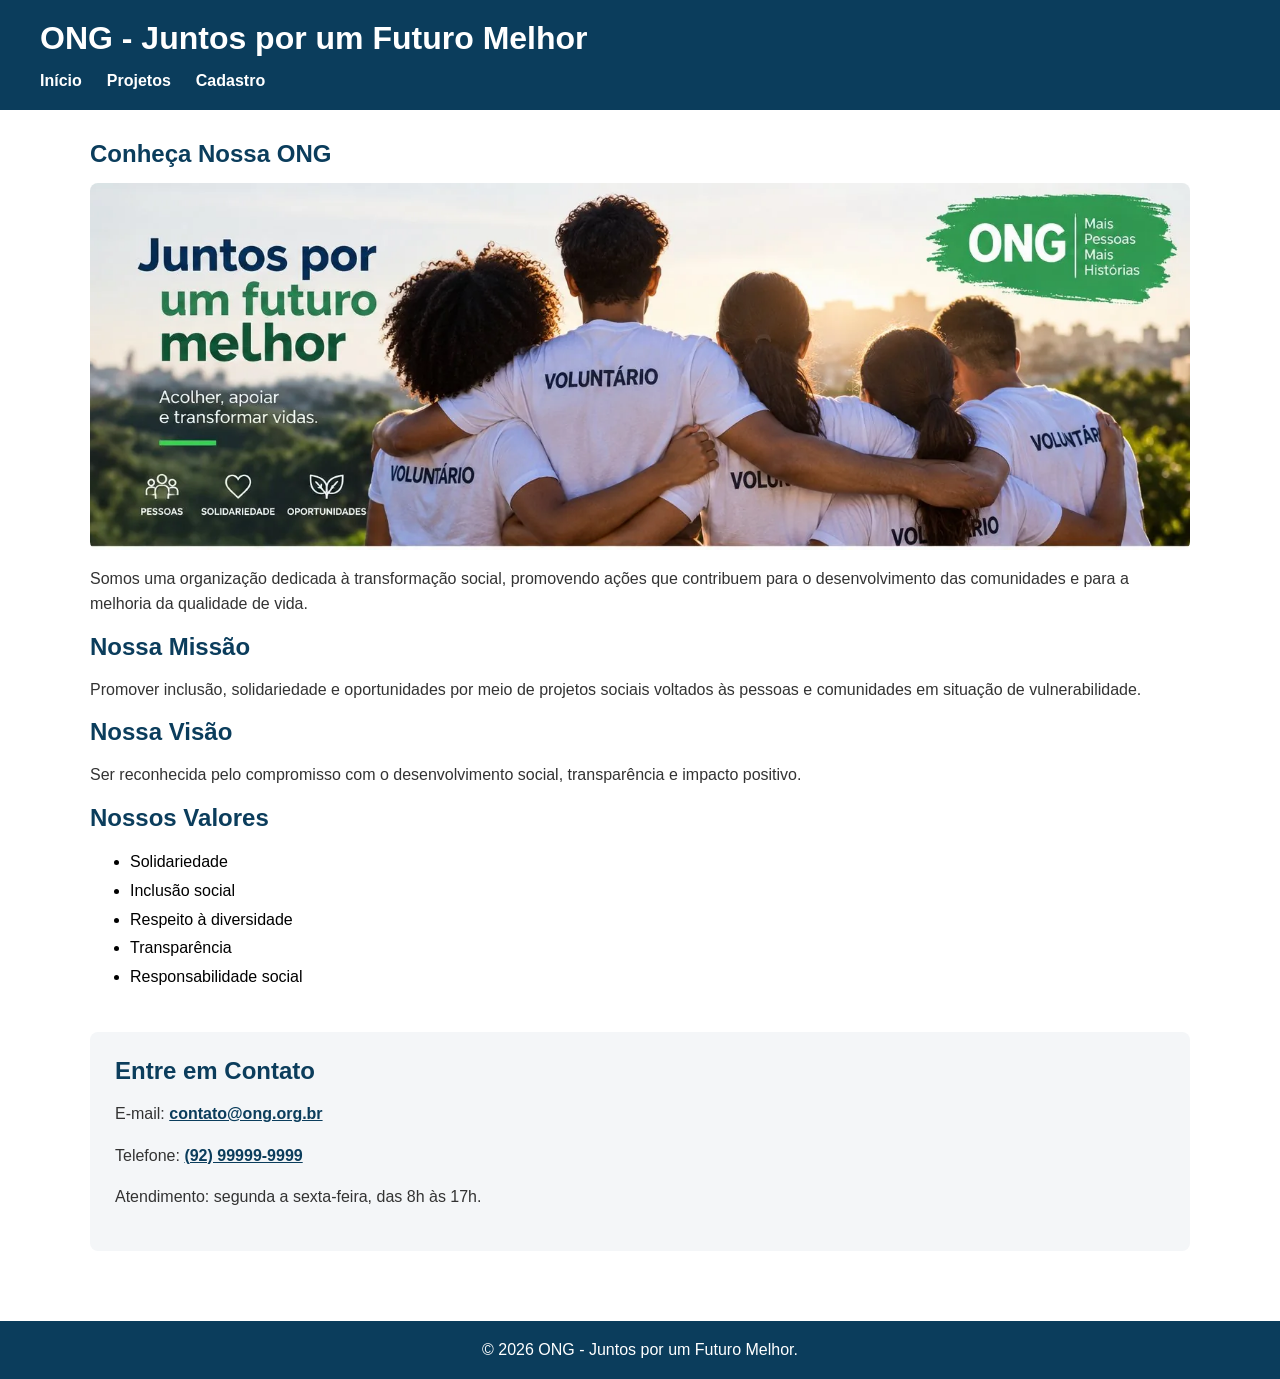
<file: index.html>
<!DOCTYPE html>
<html lang="pt-BR">
<head>
    <meta charset="UTF-8">
    <meta name="viewport" content="width=device-width, initial-scale=1.0">
    <title> ONG- JUNTOS POR UM FUTURO MELHOR </title>
    <link rel="stylesheet" href="css/style.css">
</head>
<body>
   <header>
    <h1>ONG - Juntos por um Futuro Melhor</h1>
    <nav aria-label="Navegação principal">
    <a href="index.html">Início</a>
    <a href="projetos.html">Projetos</a>
    <a href="cadastro.html">Cadastro</a>
</nav>
</header>
<main>
    <section id="sobre">
    <h2>Conheça Nossa ONG</h2>
  <picture>
    <source srcset="img/ong-apresentacao.webp" type="image/webp">

    <img src="img/ong-apresentacao.jpg"
         alt="Voluntários participando de uma ação social da ONG">
</picture>
    <p>
        Somos uma organização dedicada à transformação social,
        promovendo ações que contribuem para o desenvolvimento
        das comunidades e para a melhoria da qualidade de vida.
    </p>
    <h2>Nossa Missão</h2>
<p>
    Promover inclusão, solidariedade e oportunidades por meio
    de projetos sociais voltados às pessoas e comunidades em
    situação de vulnerabilidade.
</p>

<h2>Nossa Visão</h2>
<p>
    Ser reconhecida pelo compromisso com o desenvolvimento
    social, transparência e impacto positivo.
</p>

<h2>Nossos Valores</h2>
<ul>
    <li>Solidariedade</li>
    <li>Inclusão social</li>
    <li>Respeito à diversidade</li>
    <li>Transparência</li>
    <li>Responsabilidade social</li>
</ul>
</section>
<section id="contato">
    <h2>Entre em Contato</h2>

    <address>
        <p>
            E-mail:
            <a href="mailto:contato@ong.org.br">contato@ong.org.br</a>
        </p>

        <p>
            Telefone:
            <a href="tel:+5592999999999">(92) 99999-9999</a>
        </p>

        <p>
            Atendimento: segunda a sexta-feira, das 8h às 17h.
        </p>
    </address>
</section>
</main>
<footer>
    <p>&copy; 2026 ONG - Juntos por um Futuro Melhor.</p>
</footer>
</body>
</html>
</file>
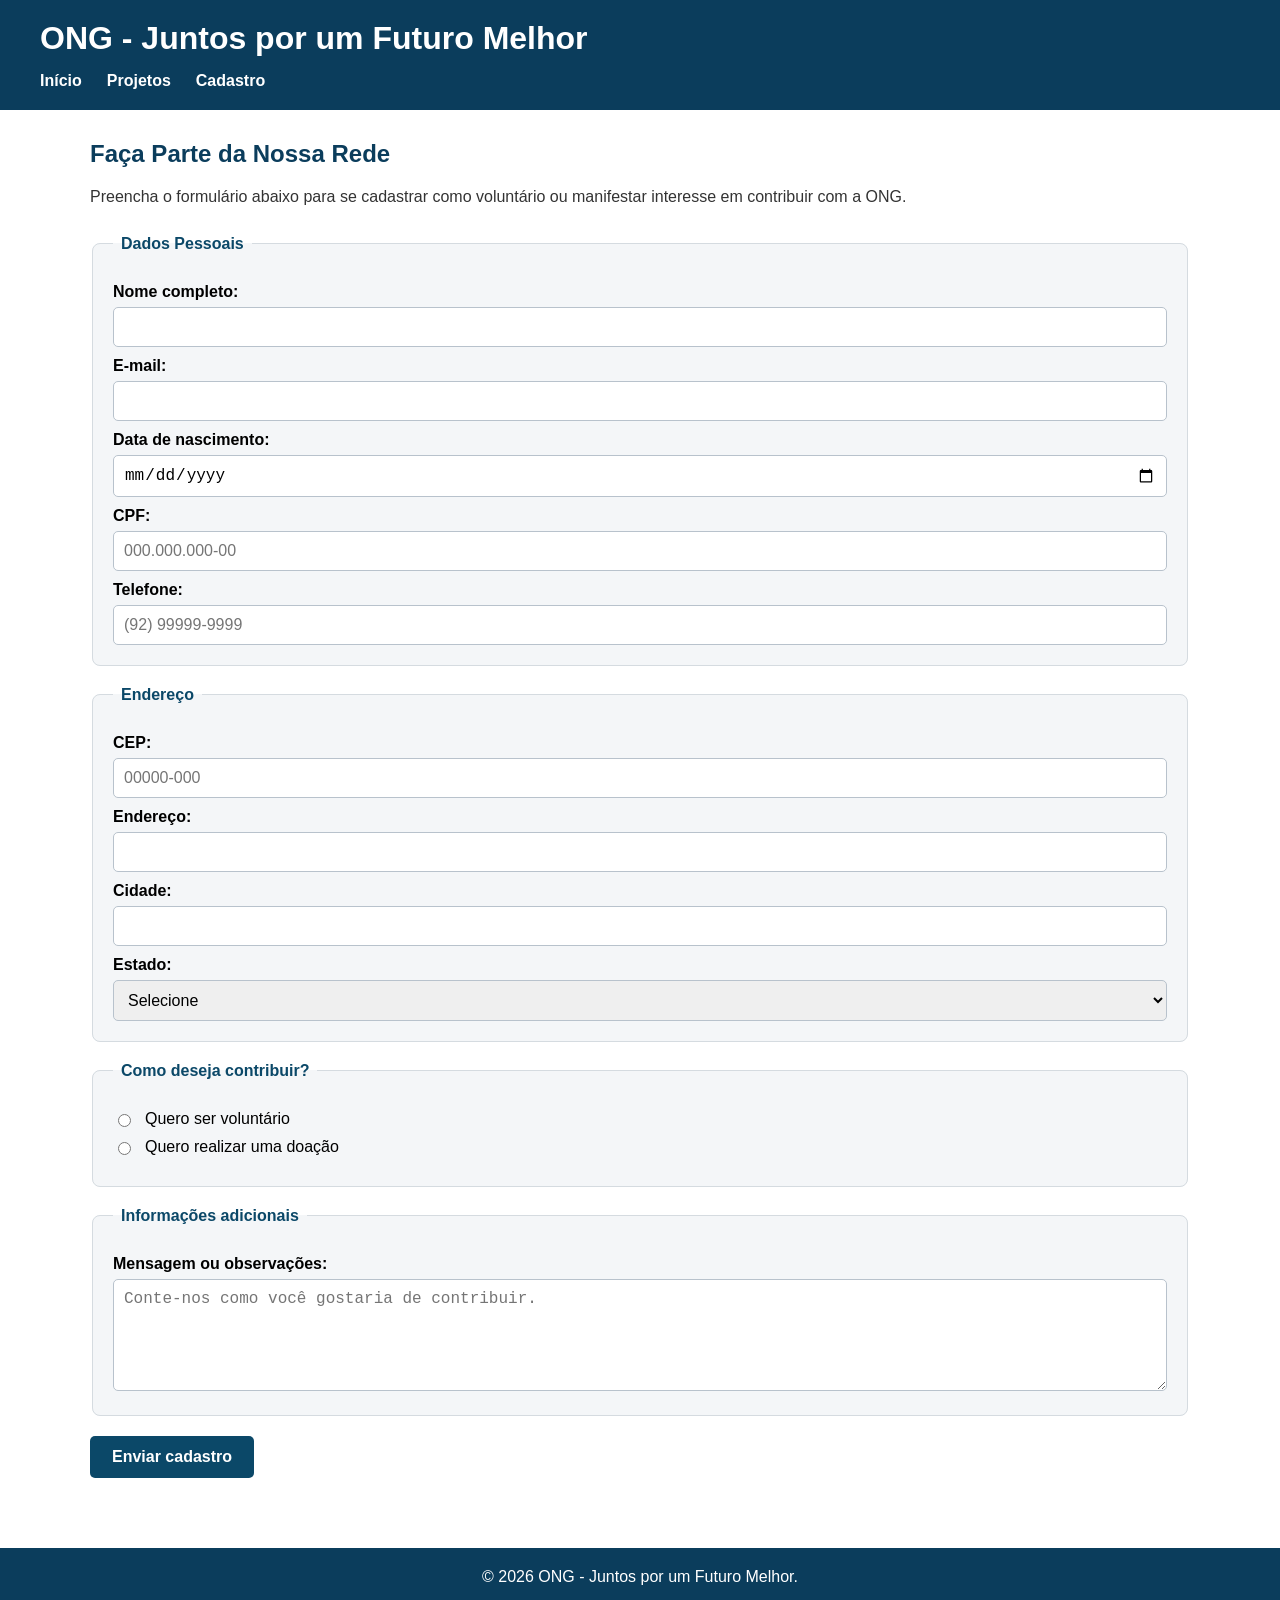
<file: cadastro.html>
<!DOCTYPE html>
<html lang="pt-BR">
<head>
    <meta charset="UTF-8">
    <meta name="viewport" content="width=device-width, initial-scale=1.0">
    <title>ONG - Cadastro</title>
    <link rel="stylesheet" href="css/style.css">
</head>
<body>
   <header>
    <h1>ONG - Juntos por um Futuro Melhor</h1>
    <nav aria-label="Navegação principal">
    <a href="index.html">Início</a>
    <a href="projetos.html">Projetos</a>
    <a href="cadastro.html">Cadastro</a>
</nav>
</header>
<main>
   <section>
    <h2>Faça Parte da Nossa Rede</h2>

    <p>
        Preencha o formulário abaixo para se cadastrar como
        voluntário ou manifestar interesse em contribuir com a ONG.
    </p>

    <form action="#" method="post">
        <fieldset>
    <legend>Dados Pessoais</legend>

    <label for="nome">Nome completo:</label>
    <input
        type="text"
        id="nome"
        name="nome"
        required
    >

    <label for="email">E-mail:</label>
    <input
        type="email"
        id="email"
        name="email"
        required
    >

    <label for="nascimento">Data de nascimento:</label>
    <input
        type="date"
        id="nascimento"
        name="nascimento"
        required
    >
    <label for="cpf">CPF:</label>
<input
    type="text"
    id="cpf"
    name="cpf"
    placeholder="000.000.000-00"
    pattern="[0-9]{3}\.[0-9]{3}\.[0-9]{3}-[0-9]{2}"
    title="Digite o CPF no formato 000.000.000-00"
    required
>
<label for="telefone">Telefone:</label>
<input
    type="tel"
    id="telefone"
    name="telefone"
    placeholder="(92) 99999-9999"
    pattern="\([0-9]{2}\) [0-9]{5}-[0-9]{4}"
    title="Digite o telefone no formato (92) 99999-9999"
    required
>
</fieldset>
<fieldset>
    <legend>Endereço</legend>

    <label for="cep">CEP:</label>
    <input
        type="text"
        id="cep"
        name="cep"
        placeholder="00000-000"
        pattern="[0-9]{5}-[0-9]{3}"
        title="Digite o CEP no formato 00000-000"
        required
    >

    <label for="endereco">Endereço:</label>
    <input
        type="text"
        id="endereco"
        name="endereco"
        required
    >

    <label for="cidade">Cidade:</label>
    <input
        type="text"
        id="cidade"
        name="cidade"
        required
    >

    <label for="estado">Estado:</label>
    <select
        id="estado"
        name="estado"
        required
    >
        <option value="">Selecione</option>
        <option value="AC">Acre</option>
        <option value="AL">Alagoas</option>
        <option value="AP">Amapá</option>
        <option value="AM">Amazonas</option>
        <option value="BA">Bahia</option>
        <option value="CE">Ceará</option>
        <option value="DF">Distrito Federal</option>
        <option value="ES">Espírito Santo</option>
        <option value="GO">Goiás</option>
        <option value="MA">Maranhão</option>
        <option value="MT">Mato Grosso</option>
        <option value="MS">Mato Grosso do Sul</option>
        <option value="MG">Minas Gerais</option>
        <option value="PA">Pará</option>
        <option value="PB">Paraíba</option>
        <option value="PR">Paraná</option>
        <option value="PE">Pernambuco</option>
        <option value="PI">Piauí</option>
        <option value="RJ">Rio de Janeiro</option>
        <option value="RN">Rio Grande do Norte</option>
        <option value="RS">Rio Grande do Sul</option>
        <option value="RO">Rondônia</option>
        <option value="RR">Roraima</option>
        <option value="SC">Santa Catarina</option>
        <option value="SP">São Paulo</option>
        <option value="SE">Sergipe</option>
        <option value="TO">Tocantins</option>
    </select>
</fieldset>

<fieldset>
    <legend>Como deseja contribuir?</legend>
<div class="opcao-participacao">
    <input
        type="radio"
        id="voluntario"
        name="participacao"
        value="voluntario"
        required
    >
    <label for="voluntario">Quero ser voluntário</label>
</div>

<div class="opcao-participacao">
    <input
        type="radio"
        id="doador"
        name="participacao"
        value="doador"
    >
    <label for="doador">Quero realizar uma doação</label>
</div>
</fieldset>
<fieldset>
    <legend>Informações adicionais</legend>

    <label for="mensagem">Mensagem ou observações:</label>

    <textarea
        id="mensagem"
        name="mensagem"
        rows="5"
        placeholder="Conte-nos como você gostaria de contribuir."
    ></textarea>
</fieldset>
<button type="submit">Enviar cadastro</button>
    </form>
</section>
</main>
<footer>
    <p>&copy; 2026 ONG - Juntos por um Futuro Melhor.</p>
</footer>
</body>
</html>
</file>
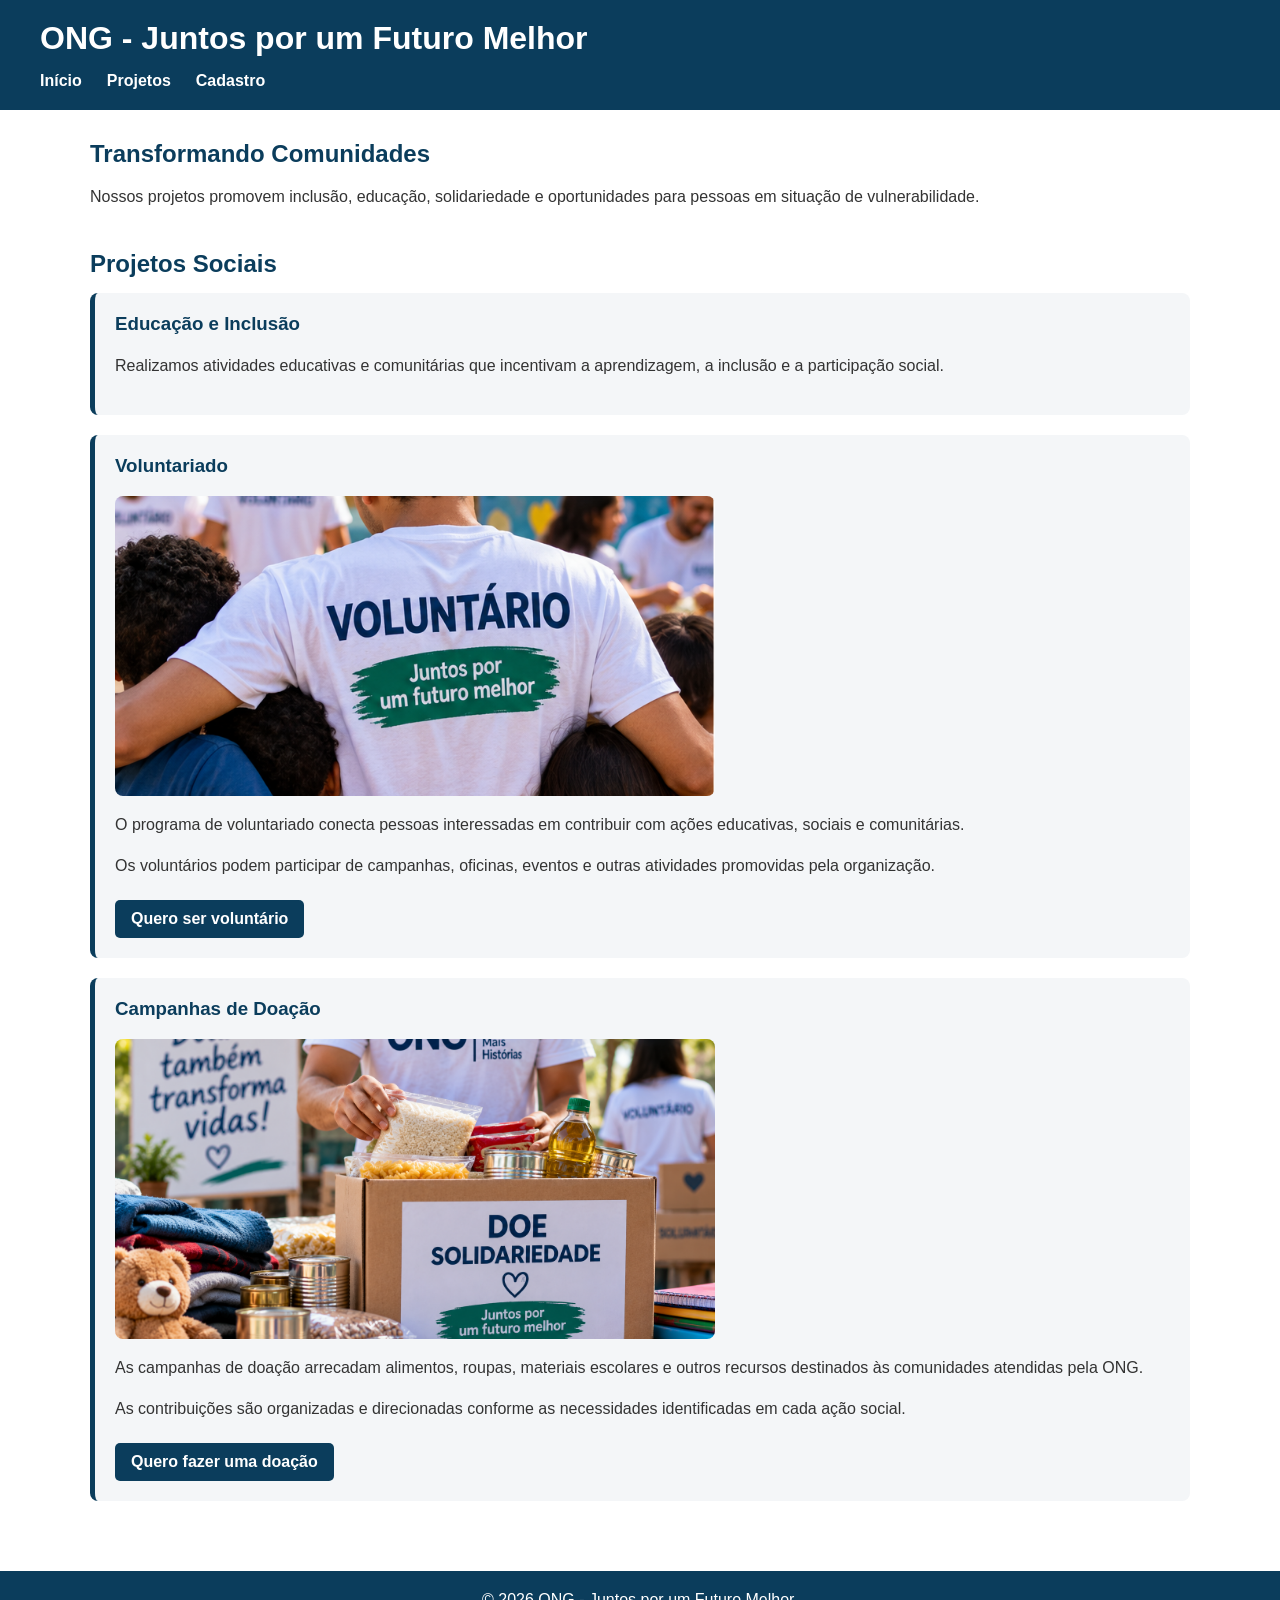
<file: projetos.html>
<!DOCTYPE html>
<html lang="pt-BR">
<head>
    <meta charset="UTF-8">
    <meta name="viewport" content="width=device-width, initial-scale=1.0">
    <title>ONG - Projetos</title>
    <link rel="stylesheet" href="css/style.css">
</head>
<body>
   <header>
    <h1>ONG - Juntos por um Futuro Melhor</h1>
    <nav aria-label="Navegação principal">
    <a href="index.html">Início</a>
    <a href="projetos.html">Projetos</a>
    <a href="cadastro.html">Cadastro</a>
</nav>
</header>
<main>
   <section>
    <h2>Transformando Comunidades</h2>

    <p>
        Nossos projetos promovem inclusão, educação, solidariedade
        e oportunidades para pessoas em situação de vulnerabilidade.
    </p>
</section>
    <section id="projetos">
    <h2>Projetos Sociais</h2>
    <article>
        <h3>Educação e Inclusão</h3>

        <p>
            Realizamos atividades educativas e comunitárias que
            incentivam a aprendizagem, a inclusão e a participação social.
        </p>
    </article>
    <article>
    <h3>Voluntariado</h3>
    <img
    src="img/voluntariado.png"
    alt="Voluntários participando de uma ação social"
    class="imagem-projeto"
>

    <p>
        O programa de voluntariado conecta pessoas interessadas
        em contribuir com ações educativas, sociais e comunitárias.
    </p>

    <p>
        Os voluntários podem participar de campanhas, oficinas,
        eventos e outras atividades promovidas pela organização.
    </p>
    <a href="cadastro.html">Quero ser voluntário</a>
</article>
<article>
    <h3>Campanhas de Doação</h3>
    <img
    src="img/doacao.png"
    alt="Doações de alimentos e materiais arrecadados para ação social"
    class="imagem-projeto"
>

    <p>
        As campanhas de doação arrecadam alimentos, roupas,
        materiais escolares e outros recursos destinados às
        comunidades atendidas pela ONG.
    </p>

    <p>
        As contribuições são organizadas e direcionadas conforme
        as necessidades identificadas em cada ação social.
    </p>
    <a href="cadastro.html">Quero fazer uma doação</a>
</article>
</section>
</main>
<footer>
    <p>&copy; 2026 ONG - Juntos por um Futuro Melhor.</p>
</footer>
</body>
</html>
</file>
<file: css/style.css>
body {
    margin: 0;
    font-family: Arial, Helvetica, sans-serif;
}
header {
    background-color: #0b3d5c;
    color: white;
    padding: 20px 40px;
}
header h1 {
    margin: 0 0 15px 0;
    font-size: 32px;
}
nav {
    display: flex;
    gap: 25px;
}

nav a {
    color: white;
    text-decoration: none;
    font-weight: bold;
}
nav a:hover {
    text-decoration: underline;
}
main {
    max-width: 1100px;
    margin: 0 auto;
    padding: 30px 20px;
}
picture img {
    display: block;
    width: 100%;
    height: auto;
    border-radius: 8px;
}
section {
    margin-bottom: 40px;
}

section h2 {
    color: #0b3d5c;
}
section h2 {
    margin-top: 0;
    margin-bottom: 15px;
}

section p {
    line-height: 1.6;
    color: #333;
}

#sobre ul {
    line-height: 1.8;
}
#contato {
    background-color: #f4f6f8;
    padding: 25px;
    border-radius: 8px;
}

#contato address {
    font-style: normal;
}

#contato a {
    color: #0b3d5c;
    font-weight: bold;
}
footer {
    background-color: #0b3d5c;
    color: white;
    text-align: center;
    padding: 20px;
}

footer p {
    margin: 0;
}
#projetos article {
    background-color: #f4f6f8;
    padding: 20px;
    margin-bottom: 20px;
    border-radius: 8px;
    border-left: 5px solid #0b3d5c;
}

#projetos article h3 {
    color: #0b3d5c;
    margin-top: 0;
}
#projetos article a {
    display: inline-block;
    background-color: #0b3d5c;
    color: white;
    text-decoration: none;
    font-weight: bold;
    padding: 10px 16px;
    border-radius: 5px;
    margin-top: 5px;
}

#projetos article a:hover {
    background-color: #14638f;
}
.imagem-projeto {
    display: block;
    width: 100%;
    max-width: 600px;
    height: 300px;
    object-fit: cover;
    border-radius: 8px;
    margin: 15px 0;
}
/* Formulário de cadastro */

form {
    margin-top: 25px;
}

fieldset {
    border: 1px solid #d5dbe0;
    border-radius: 8px;
    padding: 20px;
    margin-bottom: 20px;
    background-color: #f4f6f8;
}

legend {
    font-weight: bold;
    color: #0b4868;
    padding: 0 8px;
}

form label {
    display: block;
    font-weight: bold;
    margin: 10px 0 6px;
}

form input[type="text"],
form input[type="email"],
form input[type="date"],
form input[type="tel"],
form select,
form textarea {
    width: 100%;
    box-sizing: border-box;
    padding: 10px;
    border: 1px solid #b8c2cc;
    border-radius: 5px;
    font-size: 16px;
}

form textarea {
    resize: vertical;
}

form input[type="radio"] {
    margin-right: 6px;
}

form input[type="radio"] + label {
    display: inline-block;
    font-weight: normal;
    margin-right: 20px;
}

form button {
    background-color: #0b4868;
    color: white;
    border: none;
    border-radius: 5px;
    padding: 12px 22px;
    font-size: 16px;
    font-weight: bold;
    cursor: pointer;
}

form button:hover {
    background-color: #083650;
}
.opcao-participacao {
    display: flex;
    align-items: center;
    gap: 8px;
    margin: 10px 0;
}

.opcao-participacao label {
    display: inline;
    margin: 0;
    font-weight: normal;
}
@media (max-width: 600px) {
    header {
        padding: 20px;
    }

    header h1 {
        font-size: 26px;
    }

    nav {
        gap: 15px;
        flex-wrap: wrap;
    }

    main {
        padding: 25px 20px;
    }
</file>
